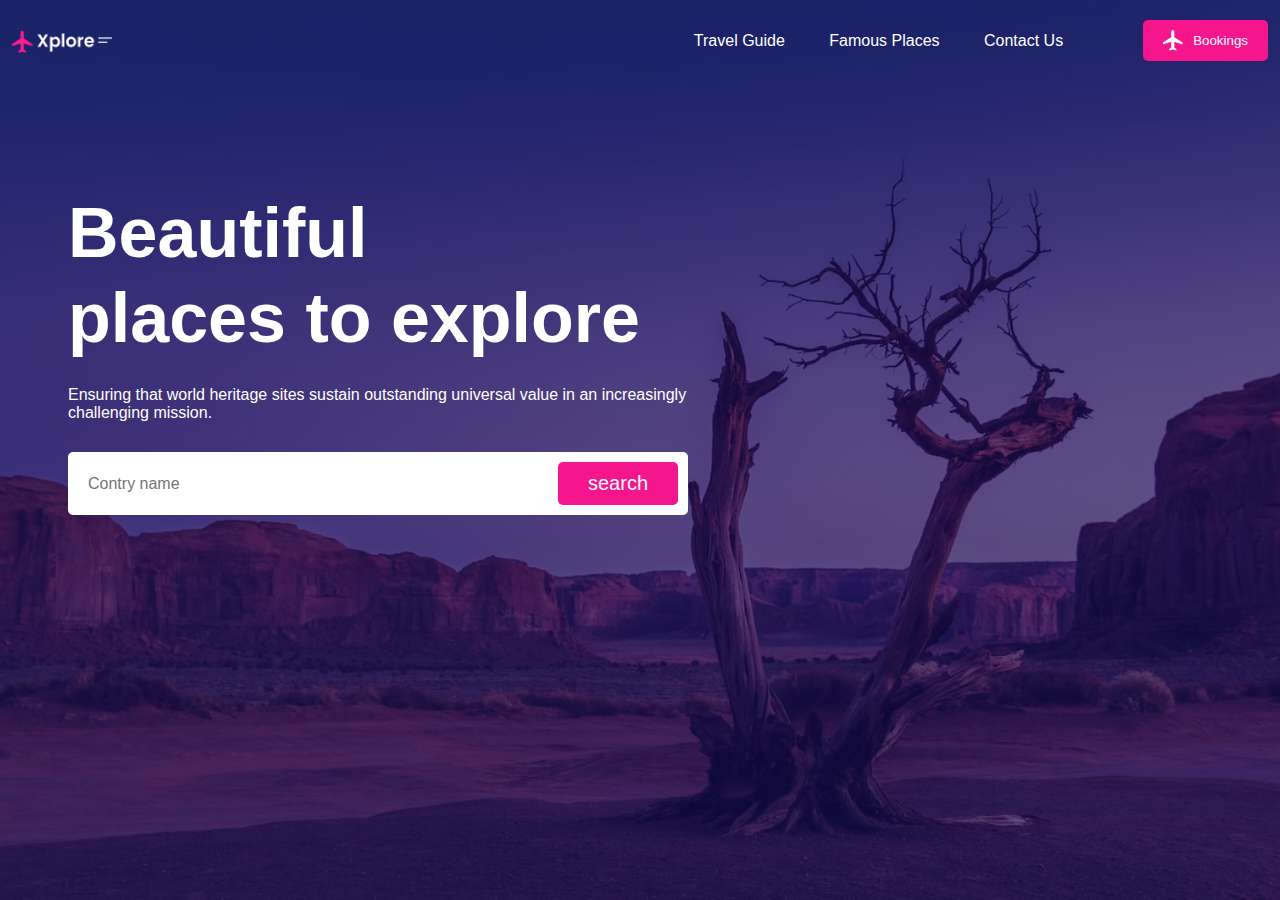
<file: index.html>
<!DOCTYPE html>
<html lang="fr">
<head>
    <meta charset="UTF-8">
    <meta name="viewport" content="width=device-width, initial-scale=1.0">
    <title>Document</title>
    <link rel="stylesheet" type="text/css" href="test.css">
</head>
<body>

   
<div class="dever">
   <nav>
        <img src="logo.png" class="logo">
        <ul>
            <li><a href="#">Travel Guide</a></li>
            <li><a href="#">Famous Places</a></li>
            <li><a href="#">Contact Us</a></li>
        </ul>
        <button class="botn"><img src="icon.png" >Bookings</button>
    </nav>
    <div class="contente">
        <h1>Beautiful<br>places to explore</h1>
        <p>Ensuring that world heritage sites sustain outstanding universal value in an increasingly challenging mission.</p>
        <form> <input type="text" name="contry" placeholder="Contry name">
        <br>
        <button type="submit" class="botn">search</button></form>
       
    </div>
</div>
    
     
         

</body>
   


</html>
</file>
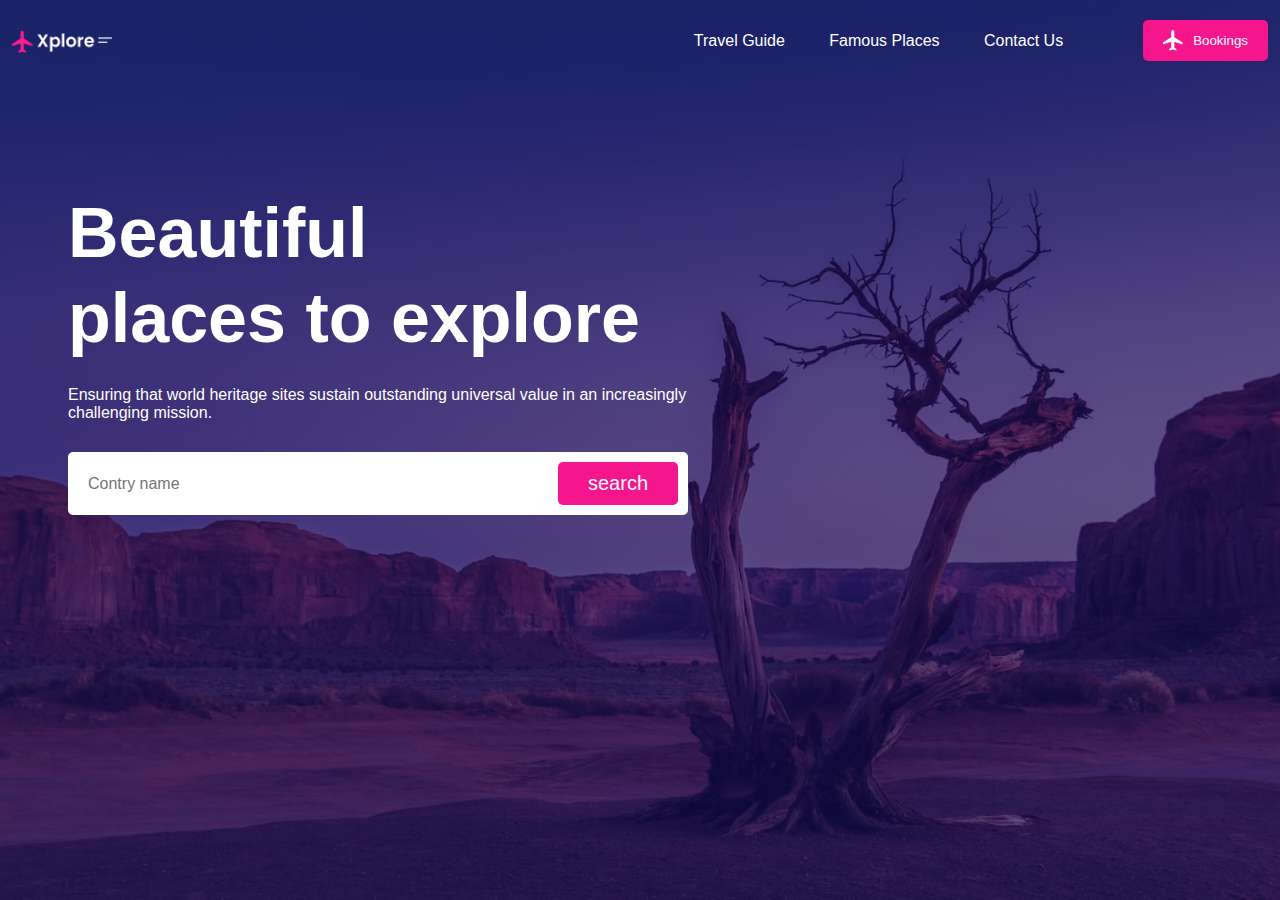
<file: test.html>
<!DOCTYPE html>
<html lang="fr">
<head>
    <meta charset="UTF-8">
    <meta name="viewport" content="width=device-width, initial-scale=1.0">
    <title>Document</title>
    <link rel="stylesheet" type="text/css" href="test.css">
</head>
<body>

   
<div class="dever">
   <nav>
        <img src="logo.png" class="logo">
        <ul>
            <li><a href="#">Travel Guide</a></li>
            <li><a href="#">Famous Places</a></li>
            <li><a href="#">Contact Us</a></li>
        </ul>
        <button class="botn"><img src="icon.png" >Bookings</button>
    </nav>
    <div class="contente">
        <h1>Beautiful<br>places to explore</h1>
        <p>Ensuring that world heritage sites sustain outstanding universal value in an increasingly challenging mission.</p>
        <form> <input type="text" name="contry" placeholder="Contry name">
        <br>
        <button type="submit" class="botn">search</button></form>
       
    </div>
</div>
    
     
         

</body>
   


</html>
</file>
<file: test.css>
* {
    margin: 0;
    padding: 0;
font-family: 'poppins', sans-serif;
box-sizing: border-box;

}
body{
width: 100%;
height: 100vh;
   background-image:linear-gradient(rgba(9,0,77,0.65),rgba(9,0,77,0.65)) ,url(background.png);
background-size: cover;
background-position: center;
padding: 10px 8PX;
margin: 0 ;
}
nav{
    width: 100%;
    align-items: center;
    display: flex;
    justify-content: space-between;
    padding: 10px 4px;
}
.logo{
    width: 100px;
    cursor: pointer;
}
nav ul{
    list style: none;
    width: 100%;
    text-align:right;
    padding-right:60PX;
}
   
nav ul li{
    display: inline-block;
    margin: 10PX 20PX;
    
}
nav ul li a{
    color:#fff;
    text-decoration: none;
}
nav ul li a:hover{
    text-decoration: underline;
}
.botn {
    background-color:#f5168d ;
    color:white;
align-items: center;
padding: 10PX 20PX;
display:flex;
border:0;
outline: 0;
font-weight: 500;
border-radius: 5PX;
cursor:pointer;
}
.botn img{
    width: 20px;
    margin-right:10PX;
}
.contente{
    color: #fff;
    justify-content: space-between;

    margin: 120PX 10PX 40PX 60PX ;
    max-width: 620PX;

}
.contente h1{
    font-size: 70PX;
    font-weight: 600;
    color: #fff;
    line-height: 85px;
    margin-bottom: 25px;
}
.contente form{
    display:flex;
    align-items: center;
    background: #fff;
    padding:10px;
    margin-top: 30PX;
    border-radius: 5PX;
}
.contente form input{
    border:0;
    outline:0;
    width:100%;
    font-size: 16px;
    padding-left: 10px;
}
.contente form .botn{
    padding: 10px 30PX;
    font-size: 15pt;
}
</file>
